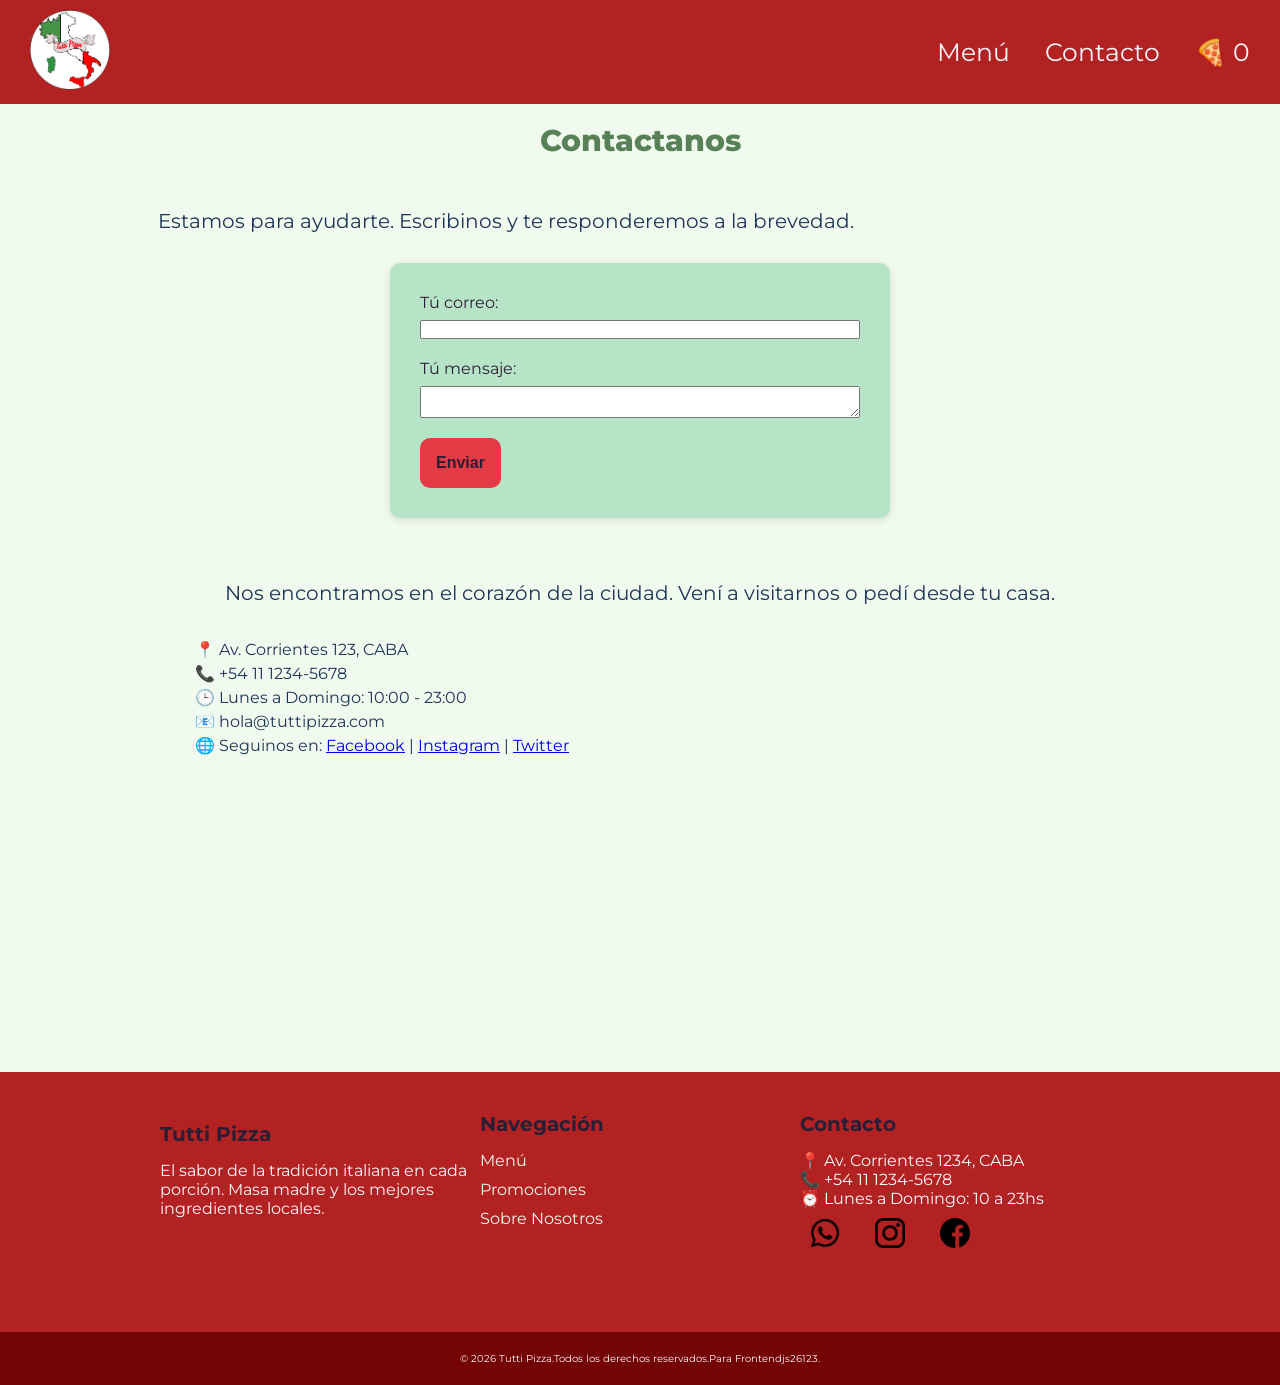
<file: pages/contacto.html>
<!doctype html>
<html lang="en">
  <head>
    <meta charset="UTF-8" />
    <meta name="viewport" content="width=device-width, initial-scale=1.0" />
    <link
      href="https://fonts.googleapis.com/css2?family=Montserrat:wght@700&family=Open+Sans&display=swap"
      rel="stylesheet"
    />
    <link rel="stylesheet" href="../css/styles.css" />
    <title>Document</title>
  </head>
  <body>
    <header>
      <div class="div-logo"><a class="logo" href="../index.html"><img src="../img/mapa5.png"></a></div>

      <nav class="header-nav">
        <ul>
          <li>
            <a href="../index.html">Menú</a>
          </li>
          <li>
            <a href="./contacto.html">Contacto</a>
          </li>
          <li>
            <a href="./carrito.html" class="pizza-icono">🍕 <span id="contador-carrito">0</span></a>
          </li>
        </ul>
      </nav>
    </header>
    <main>
      <h1 class="titulo-contacto text-secondary">Contactanos</h1>
      <p class="subtitulo-contacto">Estamos para ayudarte. Escribinos y te responderemos a la brevedad.</p>

      <form class="form-contacto" action="https://formspree.io/f/mbdpwwrv" method="POST">
        <div class="grupo-input">
          <label for="email"> Tú correo: </label>
          <input id="email" type="email" name="email" />
        </div>
        <div class="grupo-input">
          <label for="mensaje"> Tú mensaje: </label>
          <textarea id="mensaje" name="message"></textarea>
        </div>
        
        <button class="btn bg-secondary text-dark" type="submit">Enviar</button>
      </form>
      <div class="info-contacto">
      <p class="subtitulo-contacto">Nos encontramos en el corazón de la ciudad. Vení a visitarnos o pedí desde tu casa.</p>
    <p>📍 Av. Corrientes 123, CABA</p>
    <p>📞 +54 11 1234-5678</p>
    <p>🕒 Lunes a Domingo: 10:00 - 23:00</p>
    <p>📧 hola@tuttipizza.com</p>
    <p>🌐 Seguinos en:
      <a href="#">Facebook</a> |
      <a href="#">Instagram</a> |
      <a href="#">Twitter</a>
    </p>
  </div>

  <div class="mapa">
    <iframe src="https://www.google.com/maps/embed?..."></iframe>
  </div>
    </main>
    <footer>
      <div class="footer-container">
        <!-- Columna 1 -->
        <div class="footer-column">
            <h3>Tutti Pizza</h3>
            <p>El sabor de la tradición italiana en cada porción. Masa madre y los mejores ingredientes locales.</p>
        </div>

        <!-- Columna 2 -->
        <div class="footer-column">
            <h4>Navegación</h4>
            <ul>
                <li><a href="#">Menú</a></li>
                <li><a href="#">Promociones</a></li>
                <li><a href="#">Sobre Nosotros</a></li>
            </ul>
        </div>

        <!-- Columna 3 -->
        <div class="footer-column">
            <h4>Contacto</h4>
            <p>📍 Av. Corrientes 1234, CABA</p>
            <p>📞 +54 11 1234-5678</p>
            <p>⏰ Lunes a Domingo: 10 a 23hs</p>
          <nav>
              <ul class="footer-list">
                <li><img src="../img/whatsapp2.png" alt="logo de whatsapp" /></li>
                <li><img src="../img/logotipo-de-instagram.png" alt="logo de logotipo-de-instagram" /></li>
                <li><img src="../img/facebook.png" alt="logo de facebook" /></li>
              </ul>
          </nav>
        </div>
    </div>
    <div class="footer-bar">
        <p>&copy; 2026 Tutti Pizza.Todos los derechos reservados.Para Frontendjs26123.</p>
    </div>
  </footer>
    <script type="module" src="../js/contacto.js"></script>
  </body>
</html>
</file>
<file: css/styles.css>
* {
  margin: 0;
  padding: 0;
  box-sizing: border-box;
}

html {
  font-size: 62.5%;
}

body {
  font-family: "Montserrat", sans-serif;
  font-size: 1.6rem;
  background: #F1FAEE;
  color: #1D3557;

  
  display: flex;
  flex-direction: column;
  height: 100vh;
}

main {
  width: 80%;
  margin: auto;
  padding-bottom: 3rem;

  
  flex: 1;

  display: flex;
  flex-direction: column;
  align-items: center;
}

h1 {
  font-size: 3rem;
  font-weight: 800;
  line-height: 1.15;
  margin: 3rem 0;
}

h2 {
  color: #588157;
  font-size: 2.4rem;
  font-weight: 700;
  line-height: 1.2;
  text-align: center;
  margin: 3rem 0;
}
h3 {
  color: #5D4037;
  margin:1rem 0;
}
p1 {
  font-weight: bold;
  color: #1D3557; /* Total resaltado en dorado suave */
  margin-top: 15px;
  background-color: #28b903;
}
  

.btn {
  border: none;
  font-size: 1.6rem;
  font-weight: bold;
  padding: 1.6rem;
  border-radius: 1rem;
}
.btn-eliminar-carrito {
  background-color:  #04c52e;
  border: 2px solid #038a03;
}
.btn-vaciar-carrito {
  background-color: #FFB74D;
  color: #1d1a20;
}
.btn-vaciar-carrito:hover {
  background-color: #FFA726;
}

header
 {
  background:  #b22222;
  color: #fff7fb;
  width: 100%;

  display: flex;
  justify-content: space-between;
  align-items: center;
}

.logo img {
    height: 80px; 
    width: auto;  
    display: block; 
}

.div-logo {
  margin-left: 2rem;
  font-weight: bold;
}

.logo,
.header-nav ul li a {
  text-decoration: none;
  font-size: 2.5rem;
  color: inherit;
  display: inline-block;
  padding: 1rem;
}
.header-nav {
  margin-right: 2rem
}
.header-nav ul,
footer .footer-list {
  list-style: none;

 
  display: flex;
  gap: 1.5rem;
}

.footer-list li {
  padding: 0.5rem;
}

.footer-list img {
  width: 4rem;
  padding: 0.5rem;
}

/* -------------------------------------------------------------------------- */
/*                                   COLORES                                  */
/* -------------------------------------------------------------------------- */

.bg-secondary {
  background-color: #E63946;;
}

.text-light {
  color: #ffffff;
}

.text-dark {
  color: #2a1e35;
}

.text-secondary {
  color: #588157;
}

/* -------------------------------------------------------------------------- */
/*                                    HOME                                    */
/* -------------------------------------------------------------------------- */

.parrafo, .subtitulo-contacto {
  width: 100%;
  text-align: center;
  font-size: 2rem;
  padding: 3rem ;
}
.subtitulo-contacto {
   width: 100%;
  text-align: left;
  font-size: 2rem;
  padding: 3rem ;
}
.contenedor-tarjetas {
  margin-top: 2rem;
  display: flex;
  justify-content: center;
  flex-wrap: wrap;
  gap: 2rem;
}

.card {
  background-color: #B7E4C7;
  color: #2a1e35;
  width: 30rem;
  text-align: center;
  border-radius: 1rem;
  overflow: hidden;
  padding: 20px;
  
  display: flex;
  flex-direction: column;
  align-items: center;
  gap: 1rem;

  padding-bottom: 2rem;
}

.card img {
  width: 100%;
  height: 20rem;
  object-fit: cover;
  border-radius: 8px;
 } 


.card:hover {
    transform: scale(1.05);
    box-shadow: 0 10px 20px rgba(0,0,0,0.1);
}

/* -------------------------------------------------------------------------- */
/*                                  CONTACTO                                  */
/* -------------------------------------------------------------------------- */
.titulo-contacto {
  margin: 2rem 0;
}

.form-contacto {
  background-color: #B7E4C7;
  color: #2a1e35;
  width: 100%;
  max-width: 50rem;
  font-size: 1.6rem;
  padding: 3rem;
  border-radius: 1rem;

  
  box-shadow: rgba(99, 99, 99, 0.2) 0px 2px 8px 0px;
}
.grupo-input{
  display: flex;
  flex-direction: column;
  gap: 0.8rem;
  margin-bottom: 2rem;
}
 .info-contacto {
    margin-top: 3rem;
    color: #1D3557;
    line-height: 1.5;
  }

  .mapa iframe {
    width: 100%;
    height: 250px;
    border: none;
    margin-top: 3rem;
  }
/* -------------------------------------------------------------------------- */
/*                                PIÉ DE PÁGINA                              */
/* -------------------------------------------------------------------------- */
footer {
    background-color: #b22222; 
    color: #fff7fb;
    padding-top: 40px;
    width: 100%;  
}

.footer-container {
    max-width: 1000px;
    margin: 0 auto;
    display: flex;
    flex-wrap: wrap; 
    justify-content: space-between;
    padding: 0 20px 40px 20px;  
}

.footer-column {
    flex: 1;
    min-width: 250px; 
    margin-bottom: 20px;
}

.footer-column h3, .footer-column h4 {
    color: #2a1e35; 
    margin-bottom: 15px;
    font-size: 2rem
}

.footer-column ul {
    list-style: none;
    padding: 0;
}

.footer-column ul li {
    margin-bottom: 10px;
}

.footer-column ul li a {
    color: #F1FAEE;
    text-decoration: none;
    transition: color 0.3s;
}

.footer-column ul li a:hover {
    color: #A3B18A; 
}

.footer-bar {
    text-align: center;
    background-color: #740303; 
    padding: 20px 0;
    font-size: 1rem;
}
/* -------------------------------------------------------------------------- */
/*                               Carrito                              */
/* -------------------------------------------------------------------------- */
.mensaje-carrito-vacio {
  font-size: 2.5rem;
  text-align: center;
  margin-top: 2rem;
}
.acciones-carrito {
  margin-top: 2rem;
}

/* -------------------------------------------------------------------------- */
/*                                MEDIA QUERIES                               */
/* -------------------------------------------------------------------------- */
@media (max-width: 600px) {
  header,
  footer {
      flex-direction: column;
    
  }
  
  .header-nav, .div-logo {
    margin: 0;
  }
  
}
</file>
